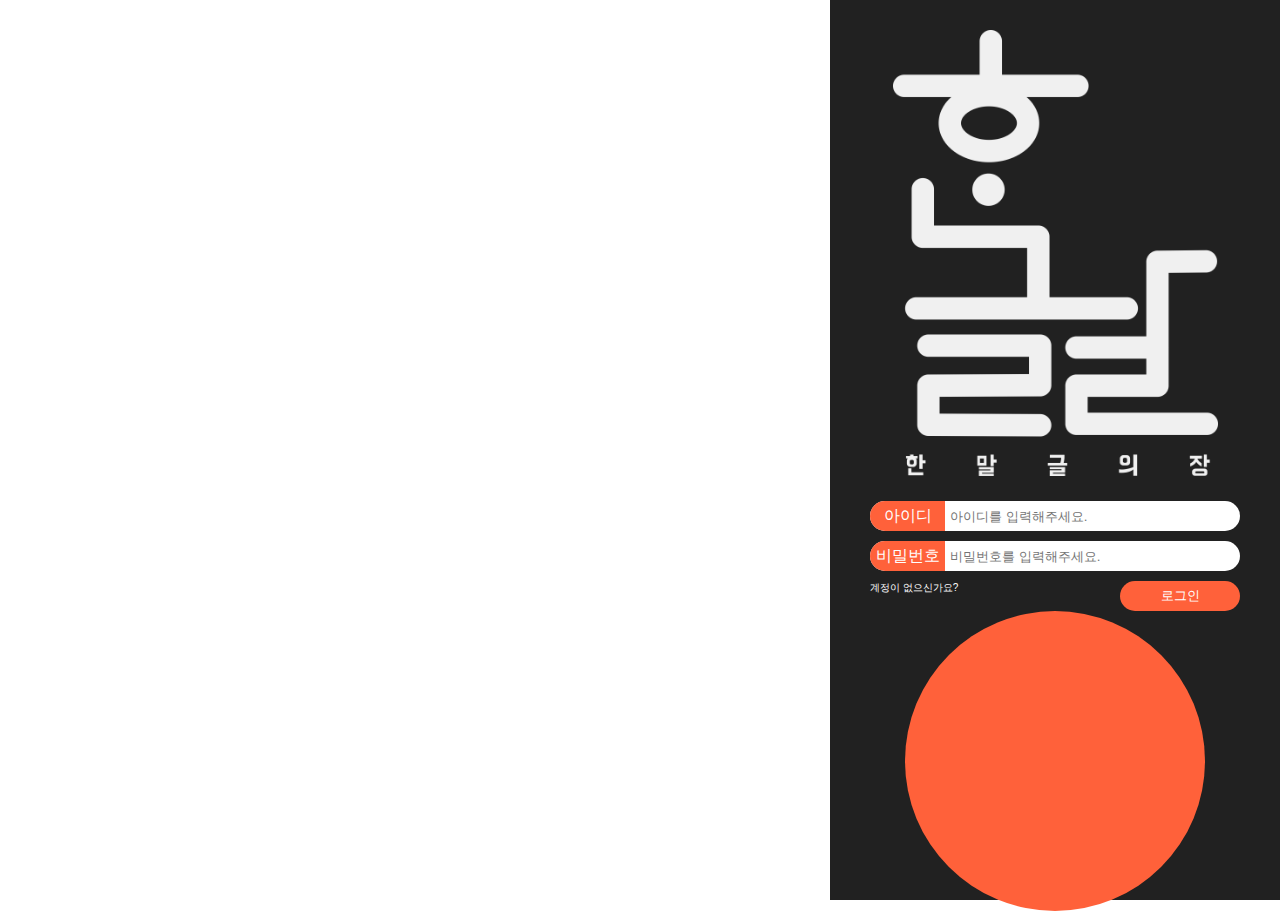
<file: index.html>
<!DOCTYPE html>
<html lang="en">
<head>
    <meta charset="UTF-8">
    <meta name="viewport" content="width=device-width">
    <meta property="og:type" content="article">
    <meta property="og:title" content="">
    <meta property="og:url" content="">
    <meta property="og:description" content="">
    <meta property="og:image" content="./img/">
    <title>한글날 프로젝트</title>
    <script src="./script/jquery-1.12.3.js"></script>
    <script src="./script/script.js"></script>
    <!-- <link rel="icon" href="./img/ico.png"> -->
    <link rel="stylesheet" href="./style/style.css">
    <!-- <link rel="stylesheet" media="screen and (min-width: 1300px)" href="./style/style.css"> -->
</head>
<body class="day n">
    <div id="index">
        <div></div>
        <div id="user">
            <div id="logo"><a href="/"><img src="./img/logo.png" alt=""></a></div>
            <form action="#" method="get" autocomplete="off">
                <div class="user-infor"><input type="text" name="id" placeholder="아이디를 입력해주세요."></div>
                <div class="user-infor"><input type="password" name="pw" placeholder="비밀번호를 입력해주세요."></div>
                <div><a href="#">계정이 없으신가요?</a></div>
                <div><input type="submit" value="로그인"></div>
            </form>
            <div id="rank"></div>
        </div>
    </div>
</body>
</html>
</file>
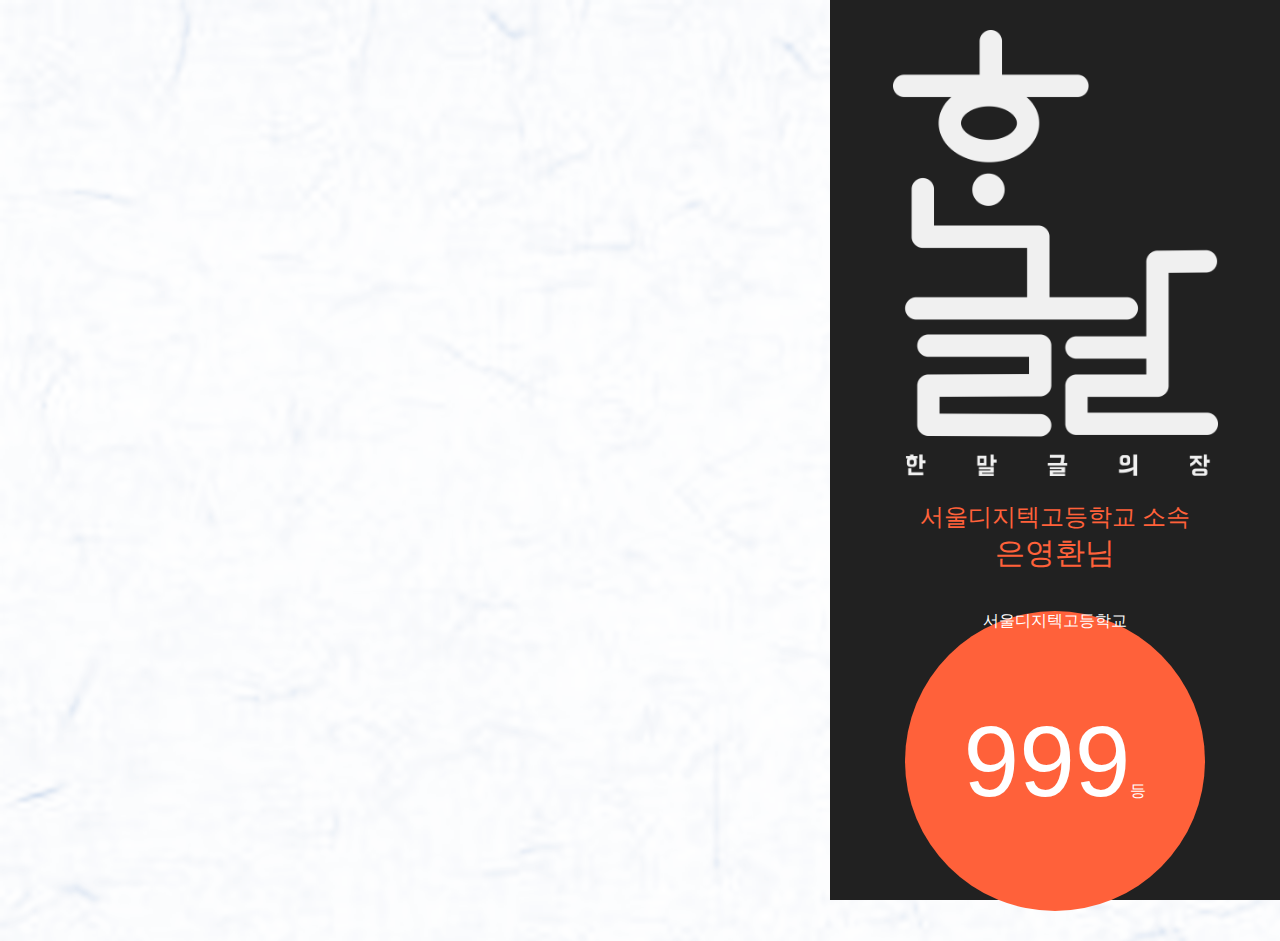
<file: index_result[account]/index.html>
<!DOCTYPE html>
<html lang="en">
<head>
    <meta charset="UTF-8">
    <meta name="viewport" content="width=device-width">
    <meta property="og:type" content="article">
    <meta property="og:title" content="">
    <meta property="og:url" content="">
    <meta property="og:description" content="">
    <meta property="og:image" content="./img/">
    <title>한글날 프로젝트</title>
    <script src="./script/jquery-1.12.3.js"></script>
    <script src="./script/script.js"></script>
    <!-- <link rel="icon" href="./img/ico.png"> -->
    <link rel="stylesheet" href="./style/style.css">
    <!-- <link rel="stylesheet" media="screen and (min-width: 1300px)" href="./style/style.css"> -->
</head>
<body class="day n">
    <div id="index">
        <div>

        </div>
        <div id="user">
            <div id="logo"><a href="/"><img src="./img/logo.png" alt=""></a></div>
            <form action="#" method="get" autocomplete="off">
                <h2>서울디지텍고등학교 소속</h2>
                <span>은영환님</span>
            </form>
            <div id="rank">
                <span>서울디지텍고등학교</span>
                <p><span>999</span>등</p>
            </div>
        </div>
    </div>
</body>
</html>
</file>
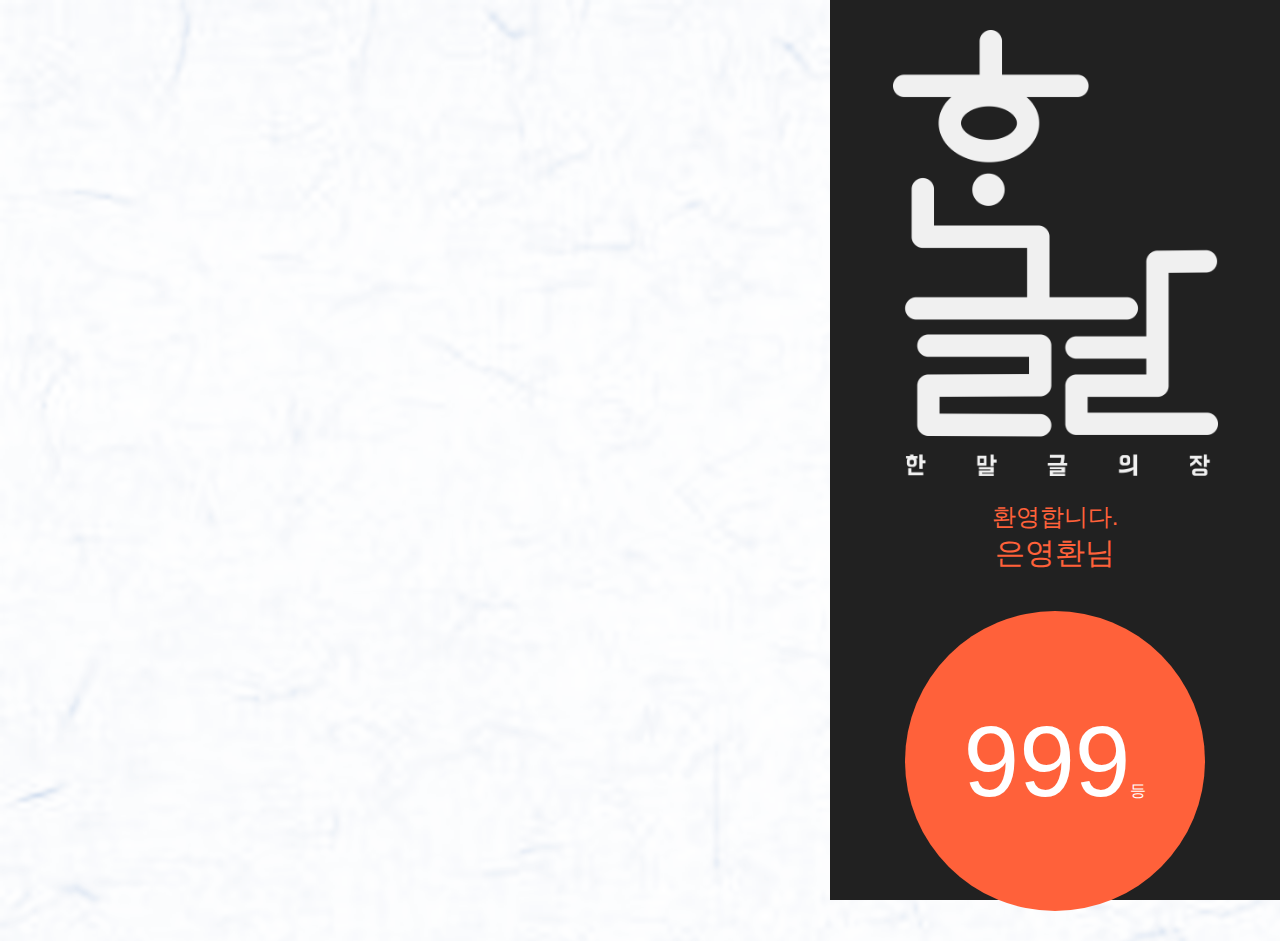
<file: index_result[member]/index.html>
<!DOCTYPE html>
<html lang="en">
<head>
    <meta charset="UTF-8">
    <meta name="viewport" content="width=device-width">
    <meta property="og:type" content="article">
    <meta property="og:title" content="">
    <meta property="og:url" content="">
    <meta property="og:description" content="">
    <meta property="og:image" content="./img/">
    <title>한글날 프로젝트</title>
    <script src="./script/jquery-1.12.3.js"></script>
    <script src="./script/script.js"></script>
    <!-- <link rel="icon" href="./img/ico.png"> -->
    <link rel="stylesheet" href="./style/style.css">
    <!-- <link rel="stylesheet" media="screen and (min-width: 1300px)" href="./style/style.css"> -->
</head>
<body class="day n">
    <div id="index">
        <div>

        </div>
        <div id="user">
            <div id="logo"><a href="/"><img src="./img/logo.png" alt=""></a></div>
            <form action="#" method="get" autocomplete="off">
                <h2>환영합니다.</h2>
                <span>은영환님</span>
            </form>
            <div id="rank">
                <p><span>999</span>등</p>
            </div>
        </div>
    </div>
</body>
</html>
</file>
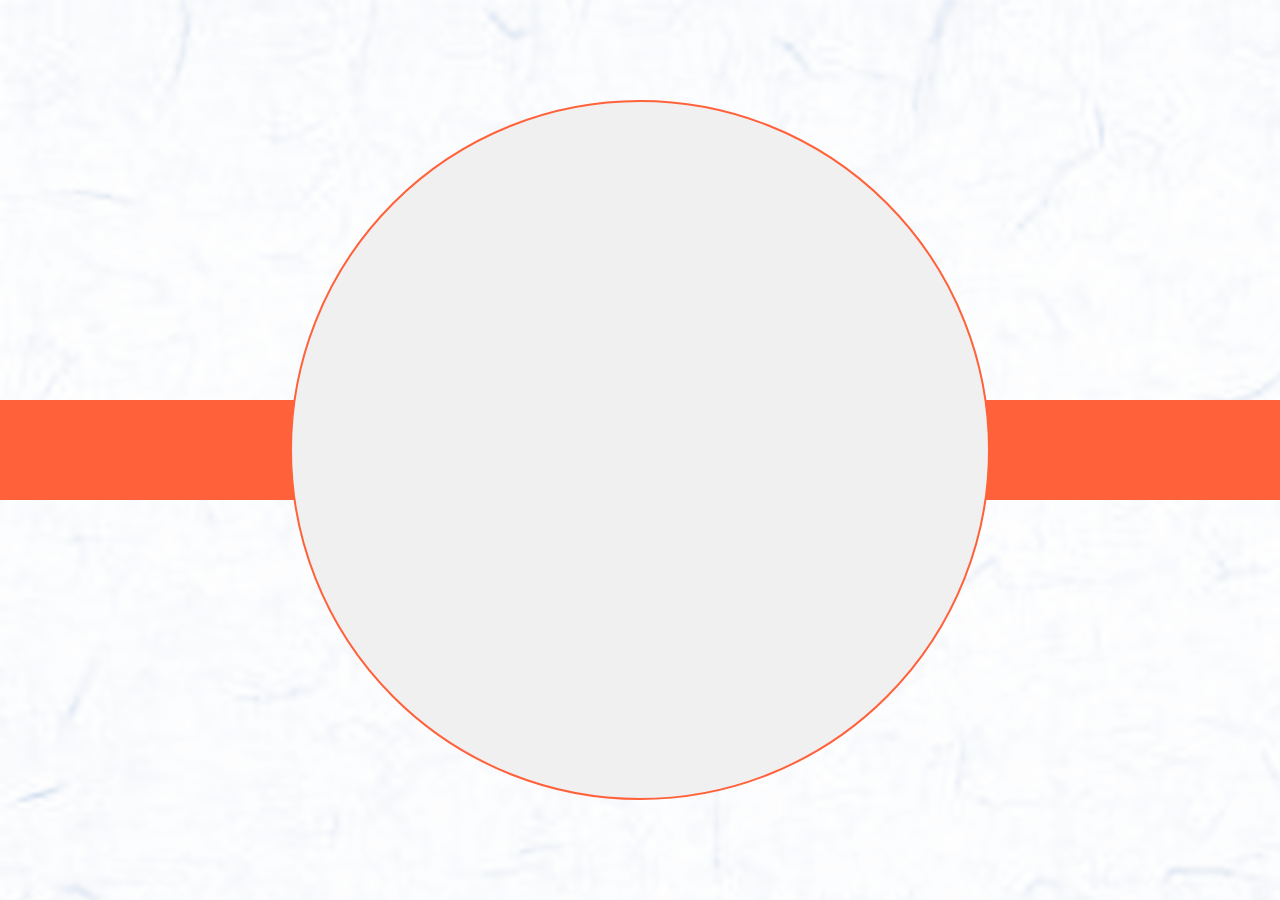
<file: result/index.html>
<!DOCTYPE html>
<html lang="en">
<head>
    <meta charset="UTF-8">
    <meta name="viewport" content="width=device-width">
    <meta property="og:type" content="article">
    <meta property="og:title" content="">
    <meta property="og:url" content="">
    <meta property="og:description" content="">
    <meta property="og:image" content="./img/">
    <title>한글날 프로젝트</title>
    <!-- <script src="./script/jquery-1.12.3.js"></script>
    <script src="./script/script.js"></script> -->
    <!-- <link rel="icon" href="./img/ico.png"> -->
    <link rel="stylesheet" href="./style/style.css">
    <!-- <link rel="stylesheet" media="screen and (min-width: 1300px)" href="./style/style.css"> -->
</head>
<body class="day n">
    <div class="wrap">
        <div id="result"></div>

        
        <div id="liner"></div>
    </div>
</body>
</html>
</file>
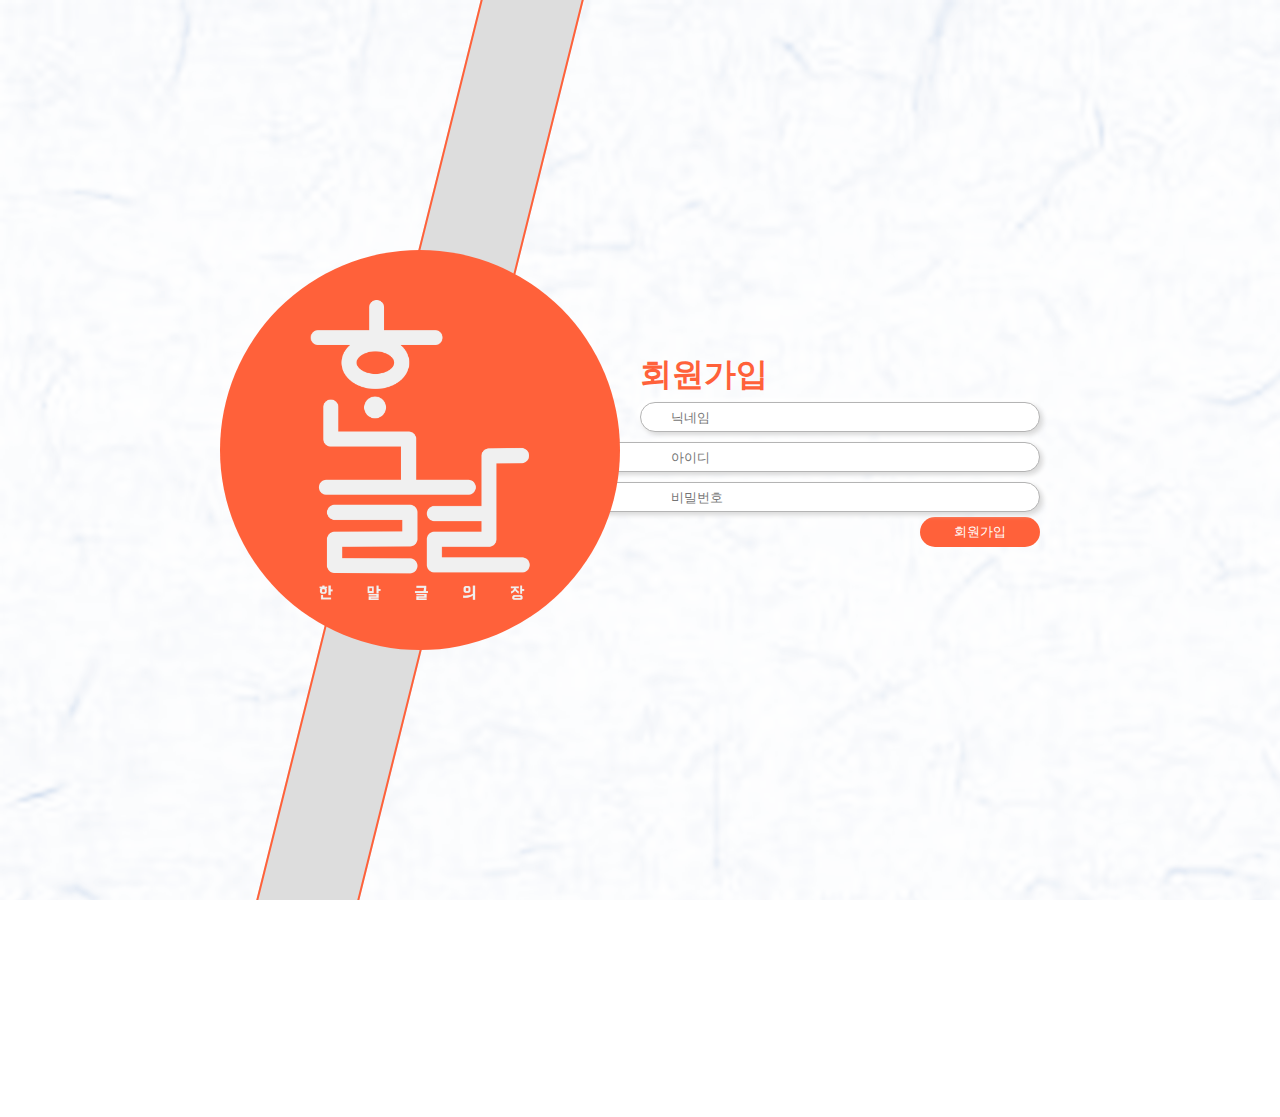
<file: signup/index.html>
<!DOCTYPE html>
<html lang="en">
<head>
    <meta charset="UTF-8">
    <meta name="viewport" content="width=device-width">
    <meta property="og:type" content="article">
    <meta property="og:title" content="">
    <meta property="og:url" content="">
    <meta property="og:description" content="">
    <meta property="og:image" content="./img/">
    <title>한글날 프로젝트</title>
    <!-- <script src="./script/jquery-1.12.3.js"></script>
    <script src="./script/script.js"></script> -->
    <!-- <link rel="icon" href="./img/ico.png"> -->
    <link rel="stylesheet" href="./style/style.css">
    <!-- <link rel="stylesheet" media="screen and (min-width: 1300px)" href="./style/style.css"> -->
</head>
<body class="day n">
    <div class="wrap">
        <div id="logo_wrap">
            <div id="logo">
                <img src="./img/logo.png" alt="">
            </div>
            <div id="liner"></div>
        </div>
        <form action="#" method="get" autocomplete="off">
            <h1>회원가입</h1>
            <input class="user-infor" type="text" name="nm" placeholder="닉네임">
            <input class="user-infor" type="text" name="id" placeholder="아이디">
            <input class="user-infor" type="password" name="pw" placeholder="비밀번호">
            <div><input type="submit" value="회원가입"></div>
        </form>
    </div>
</body>
</html>
</file>
<file: style/style.css>
*{margin: 0; padding: 0; box-sizing: border-box;}
a{text-decoration: none;}
li{list-style: none;}
html, body{width: 100%; height: 100%; font-family: 'Noto Sans KR', sans-serif;}
.n{-ms-user-select: none; -moz-user-select: -moz-none; -webkit-user-select: none; -khtml-user-select: none; user-select:none;}
.wrap{min-width: 1200px; width: 95%; margin: auto;}
.bgC{background-repeat: no-repeat; background-position: center; background-size: contain;}
.bgV{background-repeat: no-repeat; background-position: center; background-size: cover;}

#index{display: grid; grid-template-columns: 1fr 450px;}
#index > *{height: 100vh; position: relative;}
#index > #user{background-color: #212121;}
#index > #user > #logo{width: 100%; height: auto;}
#index > #user > #logo img{width: 325px; margin: 30px auto 25px; display: block;}
#index > #user > form{width: 100%; height: 110px; padding: 0 40px;}
#index > #user > form > div.user-infor{width: 100%; margin: 10px 0; position: relative; border-radius: 30px; overflow-X: hidden;}
#index > #user > form > div.user-infor::before{content: "아이디"; color: white; position: absolute; width: 75px; text-align: center; line-height: 30px; height: 30px; left: 0; top: 0; background-color: #FF613A;}
#index > #user > form > div.user-infor:nth-child(2)::before{content: "비밀번호";}
#index > #user > form > div > input{width: 100%; height: 30px; border: none; padding-left: 80px; }
#index > #user > form > div > input:focus{outline: none;}
#index > #user > form > div:nth-child(3){font-size: 10px; float: left;}
#index > #user > form > div:nth-child(3) > a{color: #ffffff;}
#index > #user > form > div:last-child{float: right; width: 120px; height: 30px;}
#index > #user > form > div:last-child > input{background-color: #FF613A; color: white; border-radius: 30px; padding: 0;}
#index > #user > #rank{width: 300px; height: 300px; margin: auto; background-color: #FF613A; border-radius: 50%;}
#index > #user > #rank{text-align: center; line-height: 300px;}
</file>
<file: index_result[account]/style/style.css>
*{margin: 0; padding: 0; box-sizing: border-box;}
a{text-decoration: none;}
li{list-style: none;}
html, body{width: 100%; height: 100%; font-family: 'Noto Sans KR', sans-serif; background-image: url("../img/bg.png");}
.n{-ms-user-select: none; -moz-user-select: -moz-none; -webkit-user-select: none; -khtml-user-select: none; user-select:none;}
.wrap{min-width: 1200px; width: 95%; margin: auto;}
.bgC{background-repeat: no-repeat; background-position: center; background-size: contain;}
.bgV{background-repeat: no-repeat; background-position: center; background-size: cover;}

#index{display: grid; grid-template-columns: 1fr 450px;}
#index > *{height: 100vh; position: relative;}
#index > #user{background-color: #212121;}
#index > #user > #logo{width: 100%; height: auto;}
#index > #user > #logo img{width: 325px; margin: 30px auto 25px; display: block;}
#index > #user > form{width: 100%; height: 110px; padding: 0 40px;}
#index > #user > form > *{text-align: center; display: block;}
#index > #user > form > h2{color: #FF613A; font-weight: 400; font-size: 24px;}
#index > #user > form > span{color: #FF613A; font-weight: 400; font-size: 30px;}
#index > #user > #rank{width: 300px; height: 300px; margin: auto; background-color: #FF613A; border-radius: 50%;}
#index > #user > #rank{text-align: center; position: relative;}
#index > #user > #rank > span{position: absolute; color:  white; left: 50%; transform: translateX(-50%);}
#index > #user > #rank > p:last-child{text-align: center; line-height: 300px; color: white}
#index > #user > #rank > p:last-child > span{font-size: 100px; line-height: 300px; position: relative;}
/* #index > #user > #rank > p > span::after{content: ""; position: absolute; width: 2px; height: 100px; background-color: white; top: 30%; right: 0; transform: rotate(30deg);} */
</file>
<file: index_result[member]/style/style.css>
*{margin: 0; padding: 0; box-sizing: border-box;}
a{text-decoration: none;}
li{list-style: none;}
html, body{width: 100%; height: 100%; font-family: 'Noto Sans KR', sans-serif; background-image: url("../img/bg.png");}
.n{-ms-user-select: none; -moz-user-select: -moz-none; -webkit-user-select: none; -khtml-user-select: none; user-select:none;}
.wrap{min-width: 1200px; width: 95%; margin: auto;}
.bgC{background-repeat: no-repeat; background-position: center; background-size: contain;}
.bgV{background-repeat: no-repeat; background-position: center; background-size: cover;}

#index{display: grid; grid-template-columns: 1fr 450px;}
#index > *{height: 100vh; position: relative;}
#index > #user{background-color: #212121;}
#index > #user > #logo{width: 100%; height: auto;}
#index > #user > #logo img{width: 325px; margin: 30px auto 25px; display: block;}
#index > #user > form{width: 100%; height: 110px; padding: 0 40px;}
#index > #user > form > *{text-align: center; display: block;}
#index > #user > form > h2{color: #FF613A; font-weight: 400; font-size: 24px;}
#index > #user > form > span{color: #FF613A; font-weight: 400; font-size: 30px;}
#index > #user > #rank{width: 300px; height: 300px; margin: auto; background-color: #FF613A; border-radius: 50%;}
#index > #user > #rank{text-align: center; line-height: 300px;}
#index > #user > #rank > p{text-align: center; line-height: 300px; color: white}
#index > #user > #rank > p > span{font-size: 100px; line-height: 300px; position: relative;}
/* #index > #user > #rank > p > span::after{content: ""; position: absolute; width: 2px; height: 100px; background-color: white; top: 30%; right: 0; transform: rotate(30deg);} */
</file>
<file: result/style/style.css>
*{margin: 0; padding: 0; box-sizing: border-box;}
a{text-decoration: none;}
li{list-style: none;}
html, body{width: 100%; height: 100%; font-family: 'Noto Sans KR', sans-serif; overflow: hidden; background-image: url("../img/bg.png"); z-index: -10;}
.n{-ms-user-select: none; -moz-user-select: -moz-none; -webkit-user-select: none; -khtml-user-select: none; user-select:none;}
.bgC{background-repeat: no-repeat; background-position: center; background-size: contain;}
.bgV{background-repeat: no-repeat; background-position: center; background-size: cover;}

#result{width: 700px; height: 700px; padding: 100px 75px; background-color: #F0F0F0; position: absolute; top: 50%; left: 50%; transform: translate(-50%, -50%); border-radius: 50%; border: 2px solid #FF613A; z-index: 10;}
#result > *{text-align: center;}
#result > h2{font-size: 80px; letter-spacing: -7.5px; padding-top: 30px;}
#result > p{font-size: 80px; letter-spacing: -7.5px; line-height: 200px;}
#result > p > span{font-size: 200px; font-weight: 900;}
#result > div{width: 400px; margin: auto;}
#result > div > a{display: block; width: 400px; line-height: 30px; color: white; font-weight: 700; text-align: center; background-color: #FF613A; border-radius: 30px; margin: 10px 0;}
#liner{width: 100%; height: 100px; background-color: #FF613A; position: absolute; top: 50%; left: 50%; transform: translate(-50%, -50%); z-index: 1;}
</file>
<file: signup/style/style.css>
*{margin: 0; padding: 0; box-sizing: border-box;}
a{text-decoration: none;}
li{list-style: none;}
html, body{width: 100%; height: 100%; font-family: 'Noto Sans KR', sans-serif; overflow: hidden; background-image: url("../img/bg.png");}
.n{-ms-user-select: none; -moz-user-select: -moz-none; -webkit-user-select: none; -khtml-user-select: none; user-select:none;}
.bgC{background-repeat: no-repeat; background-position: center; background-size: contain;}
.bgV{background-repeat: no-repeat; background-position: center; background-size: cover;}

.wrap{width: 840px; height: 100%; position: relative; margin: auto;}
.wrap > #logo_wrap{width: 400px; height: 100%; float: left; position: relative; z-index: 10;}
.wrap > #logo_wrap > #logo{width: 100%; height: 400px; background-color: #FF613A; border-radius: 50%; position: absolute; top: 50%; left: 50%; transform: translate(-50%, -50%);}
.wrap > #logo_wrap > #logo > img{height: 300px; position: absolute; top: 50%; left: 50%; transform: translate(-50%, -50%);}
.wrap > #logo_wrap > #liner{width: 100px; height: 150vh; background-color: #dddddd; border: 2px solid #FF613A;
position: absolute; top: 50%; left: 50%; transform: translate(-50%, -50%) rotate(14deg); z-index: -1;}
.wrap > form{width: 500px; height: auto; float: right; position: absolute; top: 50%; left: 570px; transform: translate(-50%, -50%); z-index: 0;}
.wrap > form > h1{padding-left: 100px; color: #FF613A;}
.wrap > form > input.user-infor:nth-child(2){width: 80%; height: 30px; padding-left: 30px; position: relative; border-radius: 30px; overflow-X: hidden; box-shadow:  3px 3px 5px #d9d9d9, -3px -3px 5px #ffffff;}
.wrap > form > input.user-infor:not(:nth-child(2)){padding-left: 130px;}
.wrap > form > input.user-infor{width: 100%; height: 30px; float: right; margin: 5px 0; padding-left: 30px; border: 1px solid #b4b4b4; position: relative; border-radius: 30px; overflow-X: hidden; box-shadow:  3px 3px 5px #d9d9d9, -3px -3px 5px #ffffff;}
.wrap > form > input:focus{outline: none;}
.wrap > form input[type="submit"]{background-color: #FF613A; color: white; border: none; float: right; width: 120px; height: 30px; border-radius: 30px; padding: 0;}
</file>
